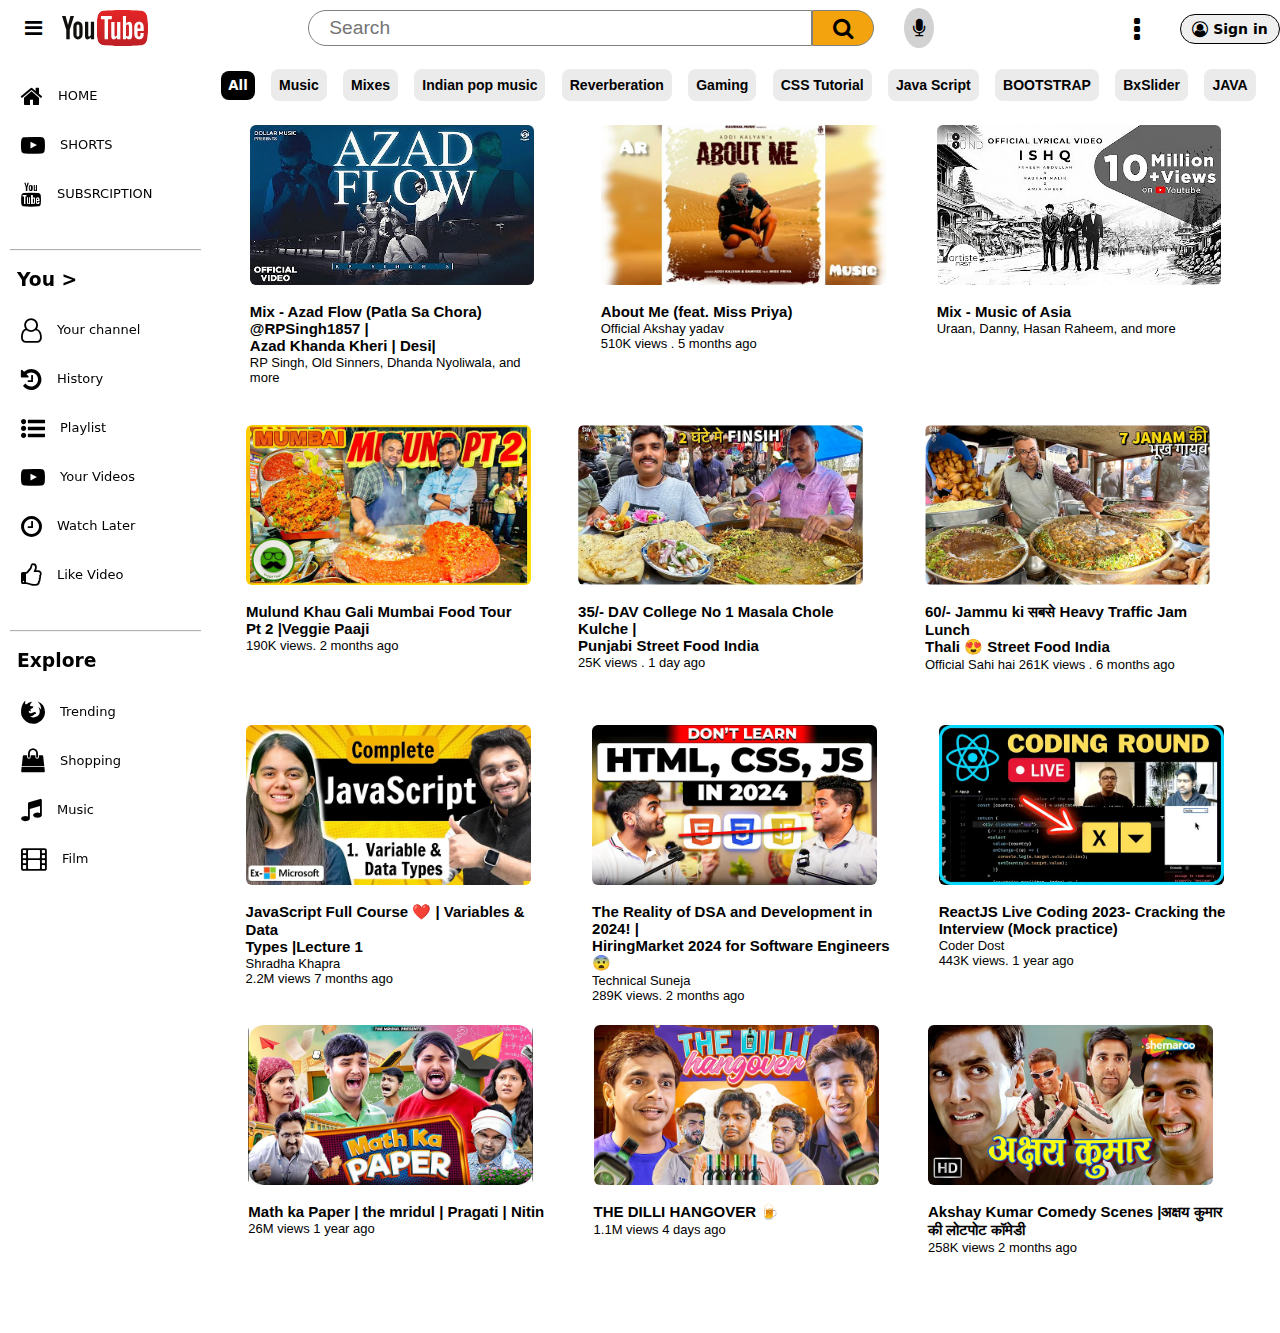
<file: index.html>
<!DOCTYPE html>
<html lang="en">

<head>
    <meta charset="UTF-8">
    <meta name="viewport" content="width=device-width, initial-scale=1.0">
    <title>Youtube</title>
    <link rel="stylesheet" href="youtsty.css">
    <link rel="icon" href="icons8-youtube-24.png" />
<link rel="stylesheet" href="font-awesome-4.7.0 (1)/font-awesome-4.7.0/css/font-awesome.min.css"/>
</head>

<body>
    <div>
        <div class="head">

            <div class="yt">
                <i class="fa fa-bars" aria-hidden="true"></i><img src="ytb.svg" />
            </div>
            <div class="navsearch">
                <div>
                    <input type="text" placeholder="Search" class="input" required />
                </div>
                <div class="search"><i class="fa fa-search" aria-hidden="true"></i></div>
            </div>
            <div class="Mc"><i class="fa fa-microphone" aria-hidden="true"></i>
            </div>
            <div class="el"><i class="fa fa-ellipsis-v" aria-hidden="true"></i>
            </div>
            <pre><button class="SG" onclick="gotoLink(this)" value="sign.html"><i class="fa fa-user-circle-o" aria-hidden="true"></i> Sign in</button></pre>
        </div>
        <div>
            <div class="nav">
                <h5 class="span">All</h5>
                <h5 class="br">Music</h5>
                <h5 class="br">Mixes</h5>
                <h5 class="br">Indian pop music</h5>
                <h5 class="br">Reverberation</h5>
                <h5 class="br">Gaming</h5>
                <h5 class="br">CSS Tutorial</h5>
                <h5 class="br">Java Script</h5>
                <h5 class="br">BOOTSTRAP</h5>
                <h5 class="br">BxSlider</h5>
                <h5 class="br">JAVA</h5>
            </div>
        </div>
        <div>
            <div class="slide">

                <div class="ho1">
                    <i class="fa fa-home " aria-hidden="true"></i>
                    <p>HOME</p>
                </div>
                <div class="ho1">
                    <i class="fa fa-youtube-play" aria-hidden="true"></i>
                    <p> SHORTS</p>
                </div>

                <div class="ho1">
                    <i class="fa fa-youtube" aria-hidden="true"></i>
                    <p>SUBSRCIPTION</p>
                </div>

                <p style="color: rgb(177, 175, 175); margin-left: 8px;">________________________</p>
                <div>
                    <h3 style="margin-left:15px">You ></h3>
                </div>
                <div class="ho1">
                    <i class="fa fa-user-o" aria-hidden="true"></i>
                    <p>Your channel</p>
                </div>
                <div class="ho1">
                    <i class="fa fa-history" aria-hidden="true"></i>
                    <p>History</p>
                </div>
                <div class="ho1">
                    <i class="fa fa-list-ul" aria-hidden="true"></i>
                    <p>Playlist</p>
                </div>

                <div class="ho1">
                    <i class="fa fa-youtube-play" aria-hidden="true"></i>
                    <p>Your Videos</p>
                </div>
                <div class="ho1">
                    <i class="fa fa-clock-o" aria-hidden="true"></i>
                    <p>Watch Later</p>
                </div>
                <div class="ho1">
                    <i class="fa fa-thumbs-o-up" aria-hidden="true"></i>
                    <p>Like Video</p>
                </div>
                <p style="color: rgb(177, 175, 175); margin-left: 8px;">________________________</p>
                <h3 style="margin-left:15px">Explore</h3>

                <div class="ho1">
                    <i class="fa fa-firefox" aria-hidden="true"></i>
                    <p>Trending</p>
                </div>
                <div class="ho1">
                    <i class="fa fa-shopping-bag" aria-hidden="true"></i>
                    <p>Shopping</p>
                </div>
                <div class="ho1">
                    <i class="fa fa-music" aria-hidden="true"></i>
                    <p>Music</p>
                </div>
                <div class="ho1">
                    <i class="fa fa-film" aria-hidden="true"></i>
                    <p>Film</p>
                </div>
                <div class="ho1">
                    <i class="fa fa-gamepad" aria-hidden="true"></i>
                    <p>Gaming</p>
                </div>
                <div class="ho1">
                    <i class="fa fa-trophy" aria-hidden="true"></i>
                    <p>Sports</p>
                </div>
                <div class="ho1">
                    <i class="fa fa-podcast" aria-hidden="true"></i>
                    <p>Podcast</p>
                </div>
                <div class="ho1">
                    <i class="fa fa-lightbulb-o" aria-hidden="true"></i>
                    <p>Courses </p>
                </div>

                <p style="color: rgb(177, 175, 175); margin-left: 8px;">________________________</p>

                <div class="ho1">
                    <i class="fa fa-cog" aria-hidden="true"></i>
                    <p>Setting</p>
                </div>
                <div class="ho1">
                    <i class="fa fa-flag" aria-hidden="true"></i>
                    <p>Report History</p>
                </div>
                <div class="ho1">
                    <i class="fa fa-question-circle-o" aria-hidden="true"></i>
                    <p>Help</p>
                </div>
                <div class="ho1">
                    <i class="fa fa-exclamation-circle" aria-hidden="true"></i>
                    <p>Send Feedback</p>
                </div>
                <p style="color: rgb(177, 175, 175); margin-left: 8px;">________________________</p>
                <div class="ha">
                    <p>About Press Copyright Contactus Creators Advertise </br>Developers</p>
                    <p> Terms Privacy Policy & Safety How YouTube worksTest new features</p>
                    <h5>© 2024 Google LLC</h5>
                </div>

            </div>

        </div>
    </div>
    <div class="main">
        <div class="content">
            <img src="hqdefault.jpg" height="200px" />
            <h3> Mix - Azad Flow (Patla Sa Chora) @RPSingh1857 |</br> Azad Khanda Kheri | Desi|</h3>
            <h5>RP Singh, Old Sinners, Dhanda Nyoliwala, and more
            </h5>
        </div>
        <div  class="content">
            <img src="hq720.webp" height="200px" />
            <h3>
                About Me (feat. Miss Priya)</h3>
            <h5>
                Official Akshay yadav </br>
                510K views .
                5 months ago</h5>
        </div>
        <div  class="content">
            <img src="hqdefault (1).jpg" height="200px" />
            <h3>Mix - Music of Asia</h3>
            <h5>Uraan, Danny, Hasan Raheem, and more</h5>
        </div>
        <div  class="content">
            <img src="hq720 (2).webp" height="200px" />
            <h3>
                Mulund Khau Gali Mumbai Food Tour 
                <br/>Pt 2 |Veggie Paaji
            </h3>
            <h5>190K views.
                2 months ago</h5>
        </div>
        <div  class="content">
            <img src="hq720 (1).webp" height=200px; />
            <h3>35/- DAV College No 1 Masala Chole Kulche |</br> Punjabi Street Food India</h3>
            <h5>25K views .
                1 day ago</h5>
        </div>
        <div  class="content">
            <img src="hq720 (4).webp" height="200px" />
            <h3>60/- Jammu ki सबसे Heavy Traffic Jam Lunch </br>Thali 😍 Street Food India</h3>
            <h5> Official Sahi hai
                261K views .
                6 months ago</h5>
        </div>
        <div  class="content">
            <img src="hq720 (3).webp" height="200px" />
            <h3>JavaScript Full Course ❤️ | Variables & Data </br> Types |Lecture 1</h3>
            <h5>Shradha Khapra</br>
                2.2M views
                7 months ago</h5>
        </div>
        <div  class="content">
            <img src="hq720 (5).webp" />
            <h3>
                The Reality of DSA and Development in 2024! |</br> HiringMarket 2024 for Software Engineers
                😨
            </h3>
            <h5>Technical Suneja</br>
                289K views.
                2 months ago</h5>
        </div>
        <div  class="content">
            <img src="hq720 (6).webp" />
            <h3>ReactJS Live Coding 2023- Cracking the </br>Interview (Mock practice)
            </h3>
            <h5>Coder Dost</br>
                443K views.
                1 year ago</h5>
        </div>
        <div  class="content">
            <img src="hq720 (7).webp" />
            <h3>Math ka Paper | the mridul | Pragati | Nitin</h3>
            <h5>26M views
                1 year ago</h5>
        </div>
        <div  class="content">
            <img src="hq720 (8).webp" />
            <h3>THE DILLI HANGOVER 🍺</h3>

            <h5> 1.1M views
                4 days ago</h5>
        </div>
        <div  class="content">
            <img src="hq720 (9).webp" />
            <h3>Akshay Kumar Comedy Scenes |अक्षय कुमार </br>की लोटपोट कॉमेडी</h3>
            <h5>258K views
                2 months ago</h5>
        </div>
    </div>







    <script>
        function gotoLink(link) {
            location.href = link.value;
        }

    </script>


</body>

</html>
</file>
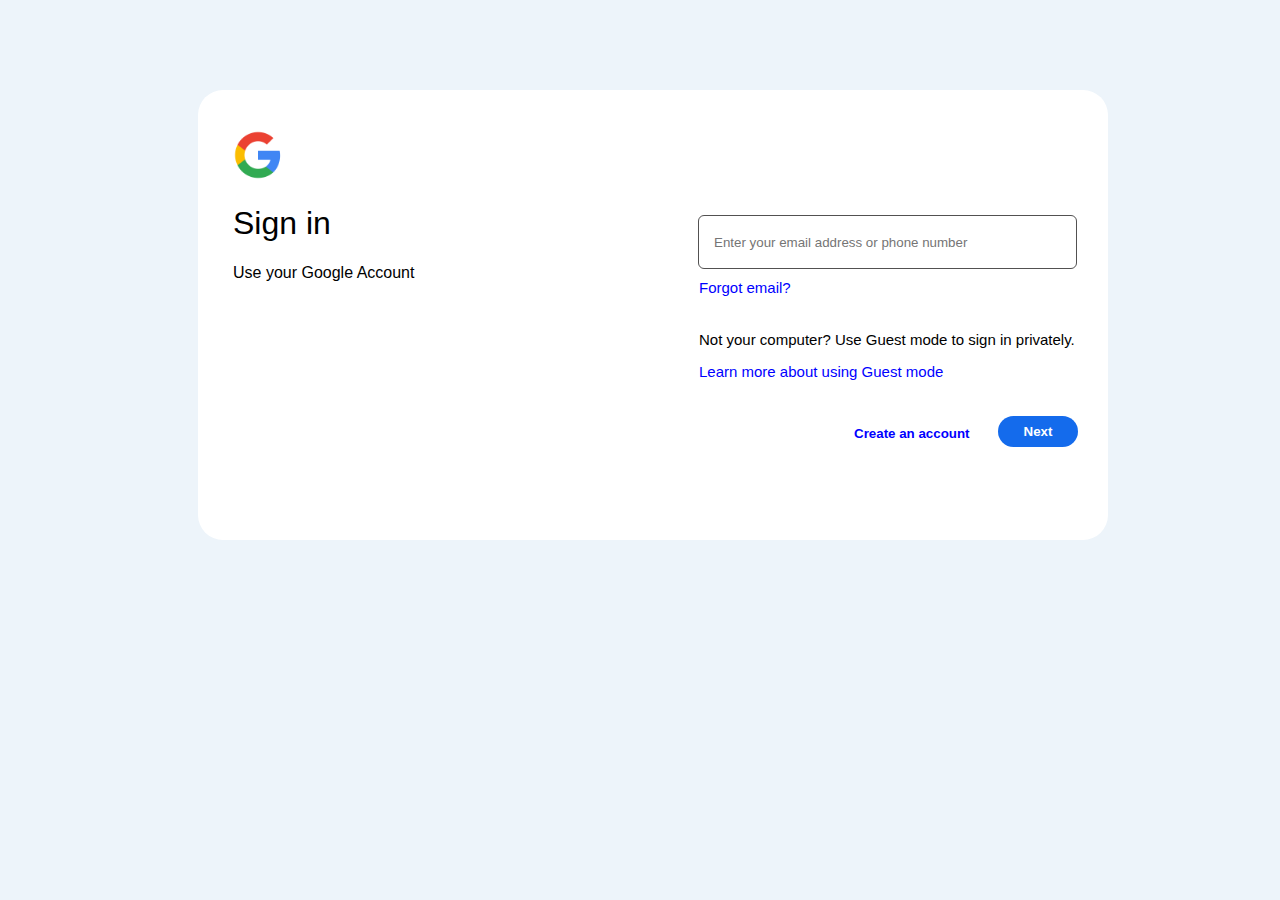
<file: sign.html>
<!DOCTYPE html>
<html lang="en">

<head>
    <meta charset="UTF-8">
    <meta name="viewport" content="width=device-width, initial-scale=1.0">
    <link rel="icon" href="Go.png" />
    <title>Sign in</title>
</head>
<style>
    .te {
        background-color: white;
        height: 450px;
        width: 72%;
        border-radius: 25px;
        margin-left: 190px;
        margin-top: 90px;

    }

    .underline-hover {
        text-decoration: none;
        position: relative;
        color: #000;
    }

    .underline-hover:hover {
        text-decoration: none;
    }

    .underline-hover::after {
        content: '';
        position: absolute;
        left: 0;
        bottom: -2px;
        width: 100%;
        height: 2px;
        background-color: #000;
        visibility: hidden;
        transform: scaleX(0);
        transition: all 0.3s ease-in-out;
    }

    .underline-hover:hover::after {
        visibility: visible;
        transform: scaleX(1);
    }
    .im {
        margin-left: 225px;
        margin-top: -410px;
    }

    .si {
        font-family: Arial, Helvetica, sans-serif;
        font-weight: 500;
        margin-left: 225px;

    }

    .us {
        margin-left: 225px;
        font-family: Arial, Helvetica, sans-serif;
    }

    .tx {
        height: 50px;
        width: 360px;
        border-radius: 6px;
        border: 1px solid rgb(82, 81, 81);
        padding-left: 15px;
        margin-top: 125px;
        margin-left: 500px;
        background-color: white;
    }

    .fe {
        color: blue;
        margin-left: 501px;
        margin-top: 10px;
        font-family: Arial, Helvetica, sans-serif;
        font-size: 15px;
        font-weight: 500;

    }

    .nt {
        font-family: Arial, Helvetica, sans-serif;
        font-size: 15px;
        margin-left: 501px;
        margin-top: 35px;
    }

    .tn {
        font-family: Arial, Helvetica, sans-serif;
        font-size: 15px;
        margin-left: 501px;
        color: blue;
        font-weight: 500;
    }

    .gape {
        font-weight: 650;
        margin-top: 30px;
        margin-left: 650px;
        color: blue;
        background-color: white;
        border: 0px solid transparent;
        font-family: Arial, Helvetica, sans-serif;
        cursor: pointer;
    }


    .gap-1 {
        font-family: Arial, Helvetica, sans-serif;
        font-weight: 650;
        width: 80px;
        color: white;
        border: 1px solid transparent;
        background-color: rgb(20, 107, 236);
        padding-top: 7px;
        padding-bottom: 7px;
        margin-top: -40px;
        margin-left: 800px;
        border-radius: 20px;
        cursor: pointer;
    }


    .gpt {
        margin-top: -20px;
    }
</style>

<body style="background-color:  #edf4fa;">

    <div class="te">

        <input class="tx" type="text" placeholder="Enter your email address or phone number" id="email" />
        <p class="fe ">Forgot email?</p>
        <p class="nt">Not your computer? Use Guest mode to sign in privately.</p>
        <p class="tn">Learn more about using Guest mode</p>
        <button class="gape underline-hover">Create an account</button>
        <div class="gpt">
            <button class="gap-1" onclick="next()">Next</button>
        </div>
    </div>
    <div class="im">
        <img src="Go.png" height="50px" margin-top="30px" />
    </div>
    <div>
        <h1 class="si">Sign in</h1>
        <p class="us">Use your Google Account</p>
    </div>
    <script>
        function next() {
            let email = document.getElementById('email').value;
            if (email == '') {
                alert('please enter your email address');
                return;
            }
            if (email == 'utkarshbhardwaj31@gmail.com') {
                window.location.href = 'sign2.html';
            }
            else {
                alert('invalid email address');
            }
        }

    </script>
</body>

</html>
</file>
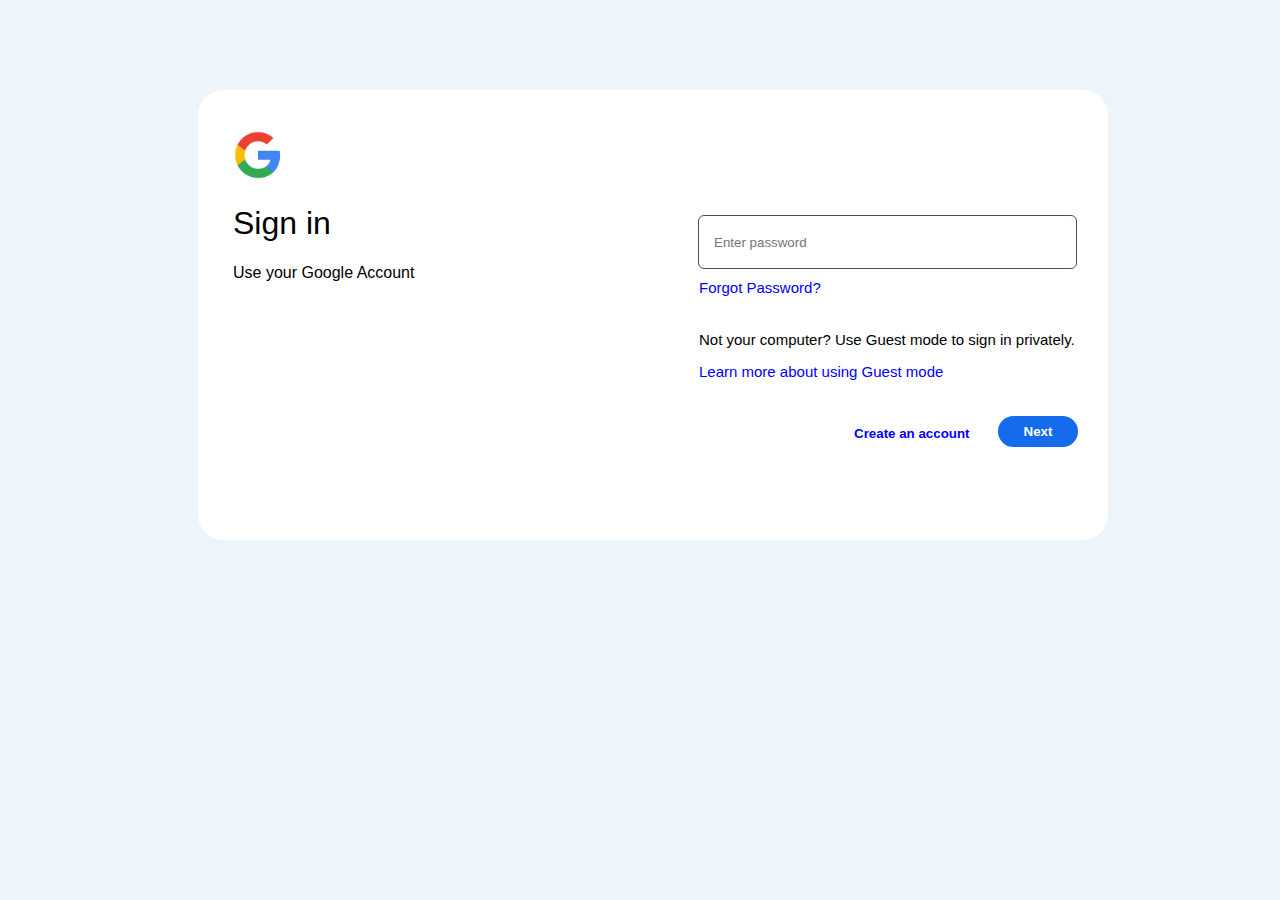
<file: sign2.html>
<!DOCTYPE html>
<html lang="en">

<head>
    <meta charset="UTF-8">
    <meta name="viewport" content="width=device-width, initial-scale=1.0">
    <link rel="icon" href="Go.png" />
    <title>Sign in</title>
</head>
<style>
    .te {
        background-color: white;
        height: 450px;
        width: 72%;
        border-radius: 25px;
        margin-left: 190px;
        margin-top: 90px;

    }

    .gap {
        margin-top: 30px;
    }

    .im {
        margin-left: 225px;
        margin-top: -410px;
    }

    .si {
        font-family: Arial, Helvetica, sans-serif;
        font-weight: 500;
        margin-left: 225px;

    }

    .us {
        margin-left: 225px;
        font-family: Arial, Helvetica, sans-serif;
    }

    .tx {
        height: 50px;
        width: 360px;
        border-radius: 6px;
        border: 1px solid rgb(82, 81, 81);
        padding-left: 15px;
        margin-top: 125px;
        margin-left: 500px;
        background-color: white;
    }

    .fe {
        color: blue;
        margin-left: 501px;
        margin-top: 10px;
        font-family: Arial, Helvetica, sans-serif;
        font-size: 15px;
        font-weight: 500;

    }

    .nt {
        font-family: Arial, Helvetica, sans-serif;
        font-size: 15px;
        margin-left: 501px;
        margin-top: 35px;
    }

    .tn {
        font-family: Arial, Helvetica, sans-serif;
        font-size: 15px;
        margin-left: 501px;
        color: blue;
        font-weight: 500;
    }

    .gap {
        font-weight:650;
        margin-top: 30px;
        margin-left: 650px;
        color: blue;
        background-color: white;
        border: 0px solid transparent;
    }

    .gap-1 {
        font-family: Arial, Helvetica, sans-serif;
        font-weight: 650;
        width: 80px;
        color: white;
        border: 1px solid transparent;
        background-color: rgb(20, 107, 236);
        padding-top: 7px;
        padding-bottom: 7px;
        margin-top: -40px;
        margin-left: 800px;
        border-radius: 20px;
    }

    .gpt {
        margin-top: -20px;
    }
</style>

<body style="background-color:  #edf4fa;">

    <div class="te">

        <input class="tx" type="password" placeholder="Enter password" id="pass" />
        <p class="fe">Forgot Password?</p>
        <p class="nt">Not your computer? Use Guest mode to sign in privately.</p>
        <p class="tn">Learn more about using Guest mode</p>
        <button class="gap">Create an account</button>
        <div class="gpt">
            <button class="gap-1" onclick="next()">Next</button>
        </div>
    </div>
    <div class="im">
        <img src="Go.png" height="50px" margin-top="30px" />
    </div>
    <div>
        <h1 class="si">Sign in</h1>
        <p class="us">Use your Google Account</p>
    </div>
    <script>
        function next() {
            let password = document.getElementById('pass').value;
            if (password == '') {
                alert('please enter Password');
                return;
            }
            if (password == 'Utkarsh') {
                window.location.href = 'Youtube2.html';
            }
            else {
                alert('invalid password');
            }
        }

    </script>
</body>

</html>
</file>
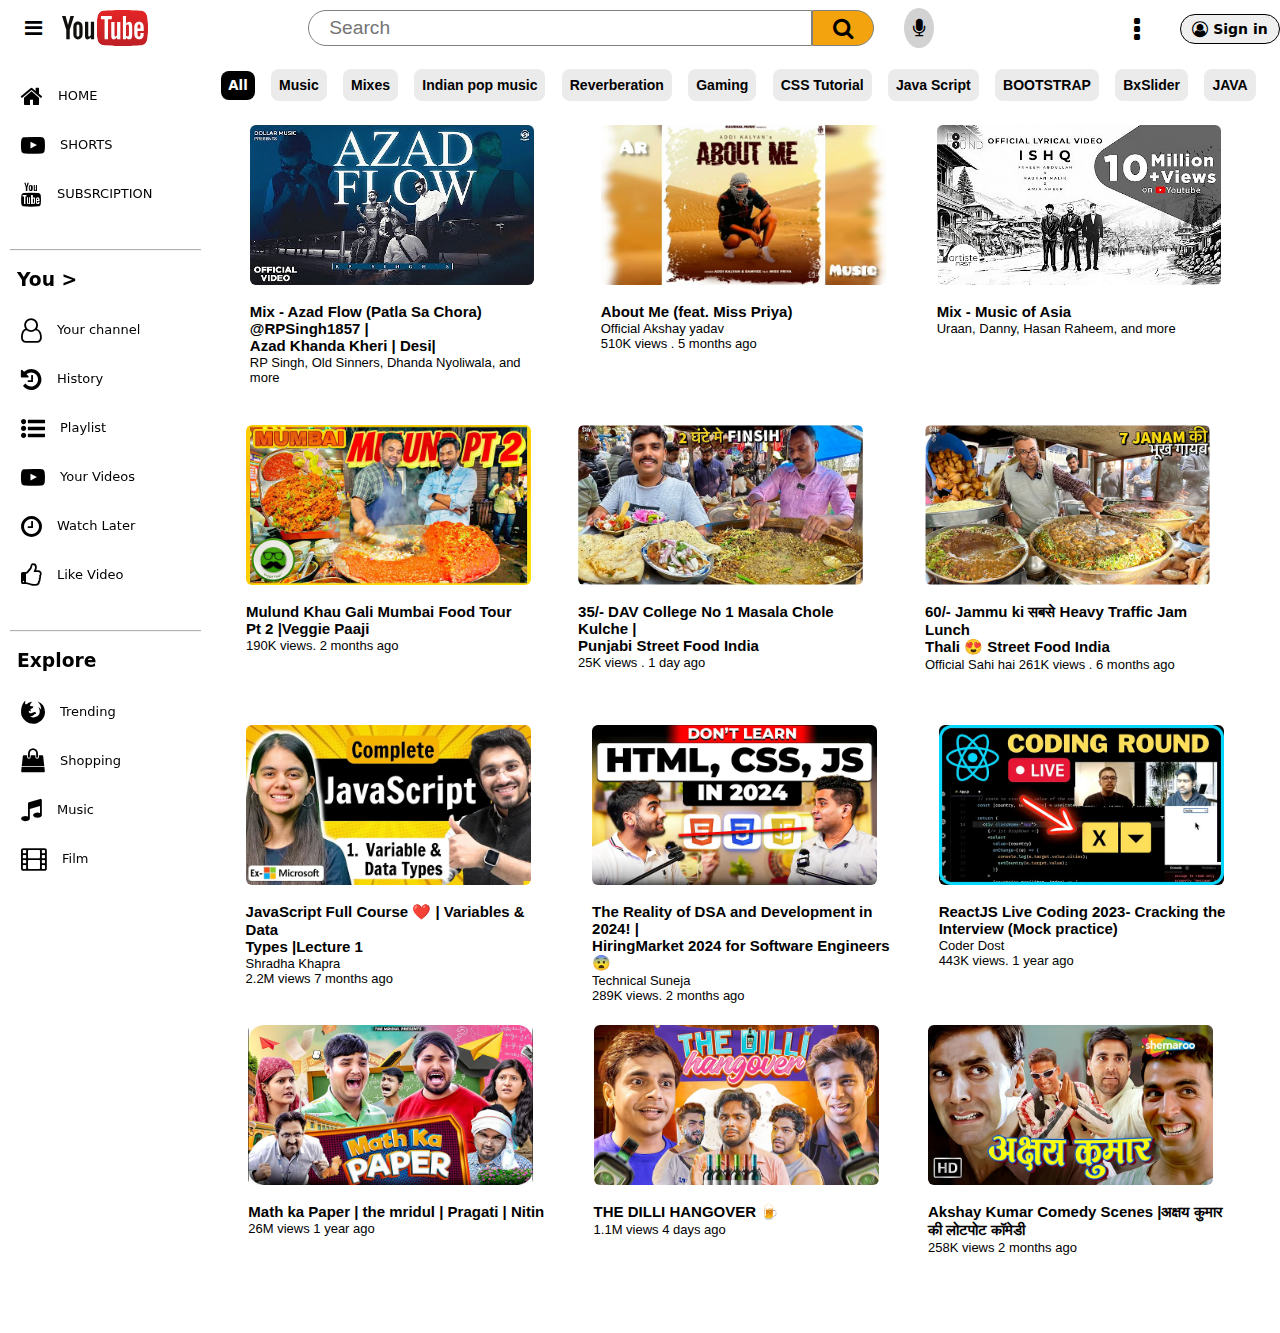
<file: Youtube.html>
<!DOCTYPE html>
<html lang="en">

<head>
    <meta charset="UTF-8">
    <meta name="viewport" content="width=device-width, initial-scale=1.0">
    <title>Youtube</title>
    <link rel="stylesheet" href="youtsty.css">
    <link rel="icon" href="icons8-youtube-24.png" />
<link rel="stylesheet" href="font-awesome-4.7.0 (1)/font-awesome-4.7.0/css/font-awesome.min.css"/>
</head>

<body>
    <div>
        <div class="head">

            <div class="yt">
                <i class="fa fa-bars" aria-hidden="true"></i><img src="ytb.svg" />
            </div>
            <div class="navsearch">
                <div>
                    <input type="text" placeholder="Search" class="input" required />
                </div>
                <div class="search"><i class="fa fa-search" aria-hidden="true"></i></div>
            </div>
            <div class="Mc"><i class="fa fa-microphone" aria-hidden="true"></i>
            </div>
            <div class="el"><i class="fa fa-ellipsis-v" aria-hidden="true"></i>
            </div>
            <pre><button class="SG" onclick="gotoLink(this)" value="sign.html"><i class="fa fa-user-circle-o" aria-hidden="true"></i> Sign in</button></pre>
        </div>
        <div>
            <div class="nav">
                <h5 class="span">All</h5>
                <h5 class="br">Music</h5>
                <h5 class="br">Mixes</h5>
                <h5 class="br">Indian pop music</h5>
                <h5 class="br">Reverberation</h5>
                <h5 class="br">Gaming</h5>
                <h5 class="br">CSS Tutorial</h5>
                <h5 class="br">Java Script</h5>
                <h5 class="br">BOOTSTRAP</h5>
                <h5 class="br">BxSlider</h5>
                <h5 class="br">JAVA</h5>
            </div>
        </div>
        <div>
            <div class="slide">

                <div class="ho1">
                    <i class="fa fa-home " aria-hidden="true"></i>
                    <p>HOME</p>
                </div>
                <div class="ho1">
                    <i class="fa fa-youtube-play" aria-hidden="true"></i>
                    <p> SHORTS</p>
                </div>

                <div class="ho1">
                    <i class="fa fa-youtube" aria-hidden="true"></i>
                    <p>SUBSRCIPTION</p>
                </div>

                <p style="color: rgb(177, 175, 175); margin-left: 8px;">________________________</p>
                <div>
                    <h3 style="margin-left:15px">You ></h3>
                </div>
                <div class="ho1">
                    <i class="fa fa-user-o" aria-hidden="true"></i>
                    <p>Your channel</p>
                </div>
                <div class="ho1">
                    <i class="fa fa-history" aria-hidden="true"></i>
                    <p>History</p>
                </div>
                <div class="ho1">
                    <i class="fa fa-list-ul" aria-hidden="true"></i>
                    <p>Playlist</p>
                </div>

                <div class="ho1">
                    <i class="fa fa-youtube-play" aria-hidden="true"></i>
                    <p>Your Videos</p>
                </div>
                <div class="ho1">
                    <i class="fa fa-clock-o" aria-hidden="true"></i>
                    <p>Watch Later</p>
                </div>
                <div class="ho1">
                    <i class="fa fa-thumbs-o-up" aria-hidden="true"></i>
                    <p>Like Video</p>
                </div>
                <p style="color: rgb(177, 175, 175); margin-left: 8px;">________________________</p>
                <h3 style="margin-left:15px">Explore</h3>

                <div class="ho1">
                    <i class="fa fa-firefox" aria-hidden="true"></i>
                    <p>Trending</p>
                </div>
                <div class="ho1">
                    <i class="fa fa-shopping-bag" aria-hidden="true"></i>
                    <p>Shopping</p>
                </div>
                <div class="ho1">
                    <i class="fa fa-music" aria-hidden="true"></i>
                    <p>Music</p>
                </div>
                <div class="ho1">
                    <i class="fa fa-film" aria-hidden="true"></i>
                    <p>Film</p>
                </div>
                <div class="ho1">
                    <i class="fa fa-gamepad" aria-hidden="true"></i>
                    <p>Gaming</p>
                </div>
                <div class="ho1">
                    <i class="fa fa-trophy" aria-hidden="true"></i>
                    <p>Sports</p>
                </div>
                <div class="ho1">
                    <i class="fa fa-podcast" aria-hidden="true"></i>
                    <p>Podcast</p>
                </div>
                <div class="ho1">
                    <i class="fa fa-lightbulb-o" aria-hidden="true"></i>
                    <p>Courses </p>
                </div>

                <p style="color: rgb(177, 175, 175); margin-left: 8px;">________________________</p>

                <div class="ho1">
                    <i class="fa fa-cog" aria-hidden="true"></i>
                    <p>Setting</p>
                </div>
                <div class="ho1">
                    <i class="fa fa-flag" aria-hidden="true"></i>
                    <p>Report History</p>
                </div>
                <div class="ho1">
                    <i class="fa fa-question-circle-o" aria-hidden="true"></i>
                    <p>Help</p>
                </div>
                <div class="ho1">
                    <i class="fa fa-exclamation-circle" aria-hidden="true"></i>
                    <p>Send Feedback</p>
                </div>
                <p style="color: rgb(177, 175, 175); margin-left: 8px;">________________________</p>
                <div class="ha">
                    <p>About Press Copyright Contactus Creators Advertise </br>Developers</p>
                    <p> Terms Privacy Policy & Safety How YouTube worksTest new features</p>
                    <h5>© 2024 Google LLC</h5>
                </div>

            </div>

        </div>
    </div>
    <div class="main">
        <div class="content">
            <img src="hqdefault.jpg" height="200px" />
            <h3> Mix - Azad Flow (Patla Sa Chora) @RPSingh1857 |</br> Azad Khanda Kheri | Desi|</h3>
            <h5>RP Singh, Old Sinners, Dhanda Nyoliwala, and more
            </h5>
        </div>
        <div  class="content">
            <img src="hq720.webp" height="200px" />
            <h3>
                About Me (feat. Miss Priya)</h3>
            <h5>
                Official Akshay yadav </br>
                510K views .
                5 months ago</h5>
        </div>
        <div  class="content">
            <img src="hqdefault (1).jpg" height="200px" />
            <h3>Mix - Music of Asia</h3>
            <h5>Uraan, Danny, Hasan Raheem, and more</h5>
        </div>
        <div  class="content">
            <img src="hq720 (2).webp" height="200px" />
            <h3>
                Mulund Khau Gali Mumbai Food Tour 
                <br/>Pt 2 |Veggie Paaji
            </h3>
            <h5>190K views.
                2 months ago</h5>
        </div>
        <div  class="content">
            <img src="hq720 (1).webp" height=200px; />
            <h3>35/- DAV College No 1 Masala Chole Kulche |</br> Punjabi Street Food India</h3>
            <h5>25K views .
                1 day ago</h5>
        </div>
        <div  class="content">
            <img src="hq720 (4).webp" height="200px" />
            <h3>60/- Jammu ki सबसे Heavy Traffic Jam Lunch </br>Thali 😍 Street Food India</h3>
            <h5> Official Sahi hai
                261K views .
                6 months ago</h5>
        </div>
        <div  class="content">
            <img src="hq720 (3).webp" height="200px" />
            <h3>JavaScript Full Course ❤️ | Variables & Data </br> Types |Lecture 1</h3>
            <h5>Shradha Khapra</br>
                2.2M views
                7 months ago</h5>
        </div>
        <div  class="content">
            <img src="hq720 (5).webp" />
            <h3>
                The Reality of DSA and Development in 2024! |</br> HiringMarket 2024 for Software Engineers
                😨
            </h3>
            <h5>Technical Suneja</br>
                289K views.
                2 months ago</h5>
        </div>
        <div  class="content">
            <img src="hq720 (6).webp" />
            <h3>ReactJS Live Coding 2023- Cracking the </br>Interview (Mock practice)
            </h3>
            <h5>Coder Dost</br>
                443K views.
                1 year ago</h5>
        </div>
        <div  class="content">
            <img src="hq720 (7).webp" />
            <h3>Math ka Paper | the mridul | Pragati | Nitin</h3>
            <h5>26M views
                1 year ago</h5>
        </div>
        <div  class="content">
            <img src="hq720 (8).webp" />
            <h3>THE DILLI HANGOVER 🍺</h3>

            <h5> 1.1M views
                4 days ago</h5>
        </div>
        <div  class="content">
            <img src="hq720 (9).webp" />
            <h3>Akshay Kumar Comedy Scenes |अक्षय कुमार </br>की लोटपोट कॉमेडी</h3>
            <h5>258K views
                2 months ago</h5>
        </div>
    </div>







    <script>
        function gotoLink(link) {
            location.href = link.value;
        }

    </script>


</body>

</html>
</file>
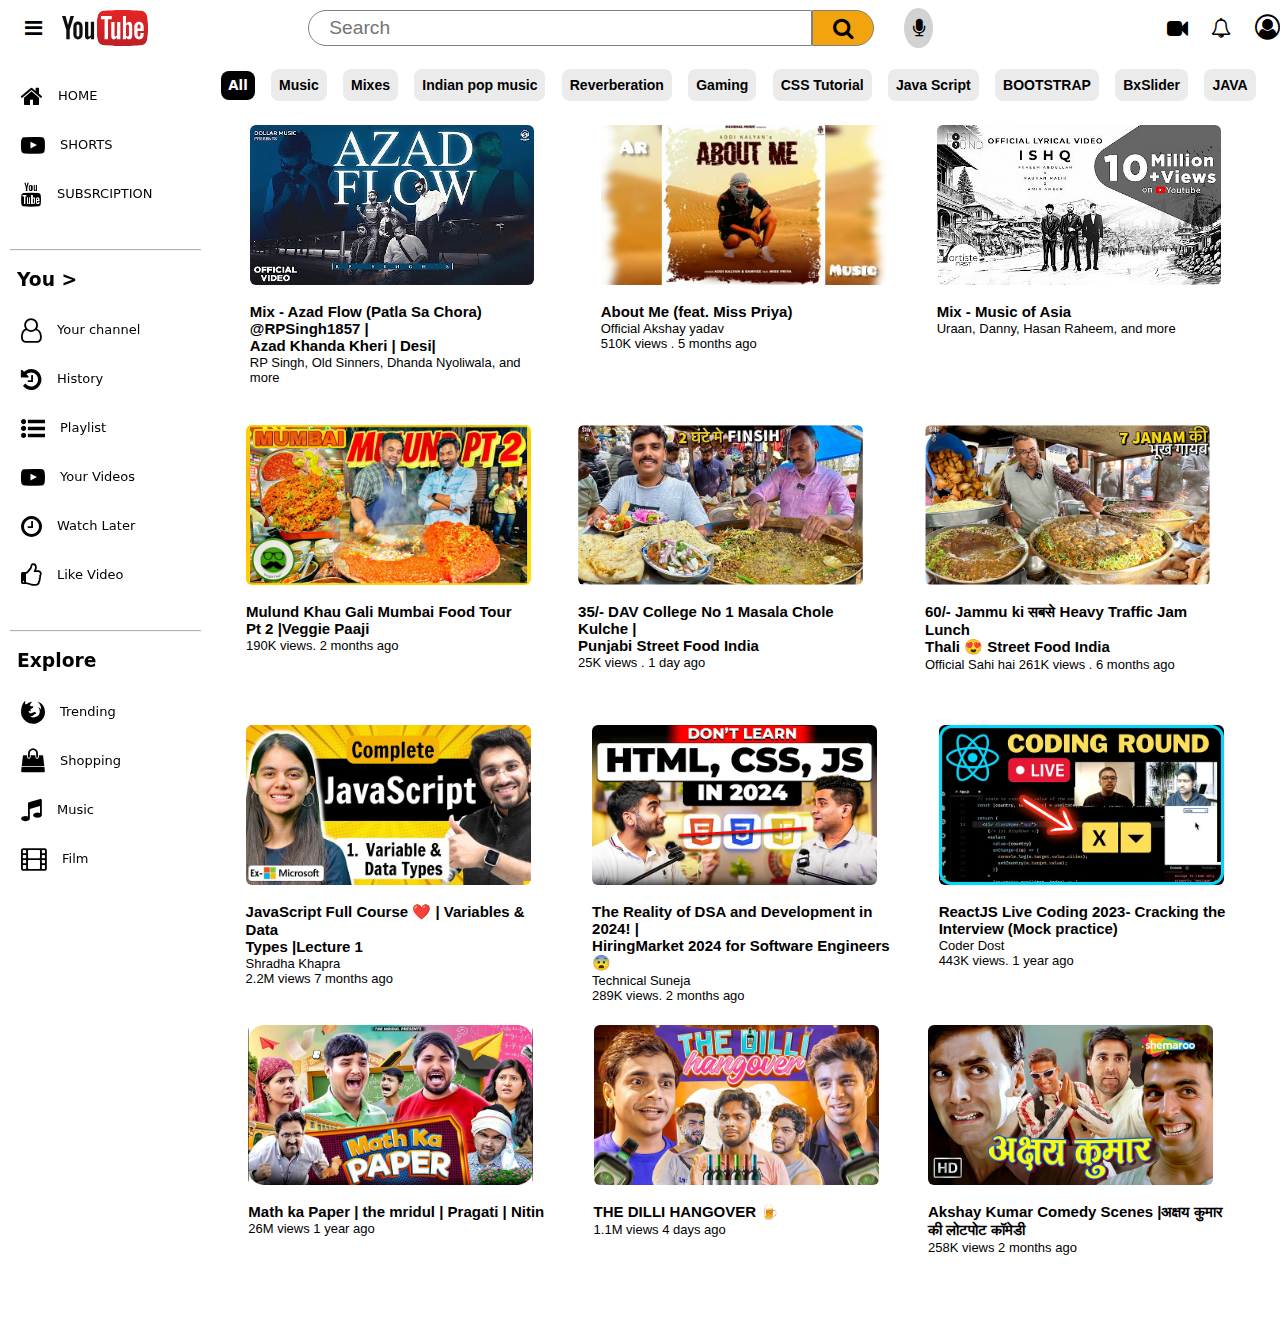
<file: Youtube2.html>
<!DOCTYPE html>
<html lang="en">

<head>
    <meta charset="UTF-8">
    <meta name="viewport" content="width=device-width, initial-scale=1.0">
    <title>Youtube</title>
    <link rel="icon" href="icons8-youtube-24.png" />
    <link rel="stylesheet" href="font-awesome-4.7.0 (1)/font-awesome-4.7.0/css/font-awesome.min.css">
</head>
<style>
    
.head {
    display: flex;
    align-items: center;
    position: fixed;
    top: 0;
    right: 0;
    left: 0;
    background-color: white;
    height: 56px;

}

.navsearch {
    display: flex;
    margin-left: 160px;
    justify-content: space-evenly;
    height: 36px;

}

.input {
    border-radius: 20;
    padding-left: 20px;
    border: 1px solid grey;
    border-top-left-radius: 20px;
    border-bottom-left-radius: 20px;
    font-size: 1.2rem;
    height: 32px;
    width: 480px;
}

.search {

    color: black;
    font-size: 22px;
    display: flex;
    justify-content: center;
    align-items: center;
    border-top-right-radius: 20px;
    border-bottom-right-radius: 20px;
    border: 1px solid grey;
    background-color: rgb(243, 163, 14);
    width: 60px;
}


.sr {
    margin-left: 200px;
    margin-top: 10px;
    padding: 10px;
    width: 450px;
    background-color: white;
    border-radius: 100px;
    font-size: 17px;
    box-shadow: 0px 0px 10px 0px rgba(0, 0, 0, 0.2);

}

.sr-1 {

    border: 1px 1px grey solid;
    height: 200px;
    width: 23px;
    font-size: 20px;
    margin-top: 18px;
    margin-left: -42px;

}

.Mc {
    display: flex;
    align-items: center;
    justify-content: center;
    font-size: 19px;
    transition: 0.45s;
    border-radius: 50%;
    height: 40px;
    width: 40px;
    cursor: pointer;
    margin-left: 30px;
    background-color: rgb(211, 210, 210);
}

.Mc:hover {
    transition: 0.45s;
    background-color: red;
    height: 40px;
    width: 40px;
    border-radius: 80%;
}

.yt {
    display: flex;
    align-items: center;
    justify-content: center;
    margin-left: 25px;
}

.yt img {
    height: 36px;
    margin-left: 20px;
}

.yt i {
    font-weight: 300;
    font-size: 20px;
}

.sl {
    margin-top: 16px;
    margin-left: 25px;
    font-size: 20px;
    font-weight: 100;
    transition: 0.65s;
}

.sl:hover {
    border-radius: 100%;
    height: 20px;

    background-color: rgb(153, 152, 152);
    transition: 0.85s;
    color: blue;
}

.nav {
    display: flex;
    align-items: center;
    justify-content: space-evenly;
    margin-top: 36px;
    margin-left: 197px;
    padding-top: 10px;

}


.br {
    font-family: "Roboto", "Arial", sans-serif;
    border: 1px solid transparent;
    padding: 7px 7px 7px 7px;
    background-color: rgb(235, 235, 235);
    border-radius: 8px;
    transition: 0.15s;
    cursor: pointer;
    font-weight: 550;
    font-size: 14px;
}

.br:hover {
    transition: 0.15s;
    background-color: rgb(206, 203, 203);
}

.span {
    background-color: black;
    color: white;
    font-family: system-ui, -apple-system, BlinkMacSystemFont, 'Segoe UI', Roboto, Oxygen, Ubuntu, Cantarell, 'Open Sans', 'Helvetica Neue', sans-serif;
    padding: 7px 7px 7px 7px;
    border-radius: 8px;
    transition: 0.15s;
}

.span:hover {
    transition: 0.15s;
    color: white;
    background-color: grey;
}


.bel {
    display: flex;
    align-items: center;
    justify-content: center;
    font-size: 20px;
    margin-left: 15px;
    transition: 0.15s;
    height: 40px;
    width: 40px;

}

.bel:hover {
    transition: 0.15s;
    background-color: rgb(202, 201, 201);
    height: 40px;
    width: 40px;
    border-radius: 80%;
}

.cam {
    height: 40px;
    width: 40px;
    display: flex;
    align-items: center;
    justify-content: center;
    font-size: 21px;
    margin-left: 230px;
    transition: 0.15s;
}

.cam:hover {
    transition: 0.15s;
    background-color: rgb(202, 201, 201);
    height: 40px;
    width: 40px;
    border-radius: 80%;
}
.user{
    font-size: 25px;
    margin-left: 20px;
}
.SG {
    display: flex;
    align-items: center;
    justify-content: center;
    border: 1px solid black;
    font-size: 14px;
    transition: 0.15s;
    height: 30px;
    width: 100px;
    border-radius: 20px;
    padding: 8px, 8px, 8px, 8px;
    font-weight: 550;
    margin-top: 2px;
    margin-left: 40px;
    font-family: system-ui, -apple-system, BlinkMacSystemFont, 'Segoe UI', Roboto, Oxygen, Ubuntu, Cantarell, 'Open Sans', 'Helvetica Neue', sans-serif;
}

.SG i {
    font-size: 16px;
}

.SG:hover {
    cursor: pointer;
    background-color: rgb(106, 202, 247);
    color: white;
    border: 1px solid rgb(206, 203, 203);
    transition: 0.15s;
    height: 30px;
    width: 100px;

}

.slide {
    margin-top: 68px;
    margin-left: 2px;
    position: fixed;
    top: 0;
    left: 0;
    bottom: 0;
    width: 199px;
    overflow: scroll;
    font-family: system-ui, -apple-system, BlinkMacSystemFont, 'Segoe UI', Roboto, Oxygen, Ubuntu, Cantarell, 'Open Sans', 'Helvetica Neue', sans-serif;
}


.ho1 {
    display: flex;
    align-items: center;
    width: 150px;
    border: 1px solid transparent;
    margin-top: 6px;
    margin-left: 6px;
    border-radius: 11px;
    transition: 0.2s;
}


.ha h5 {
    color: rgb(145, 145, 145);
    word-spacing: 2px;
}

.ho1 i {
    font-weight: 300;
    font-size: 24px;
    margin-left: 12px;

}

.ho1 p {
    font-size: 13px;
    margin-left: 15px;

}

.ha {
    color: rgb(65, 65, 65);
    margin-left: 20px;
    font-size: 12px;
    font-family: 'Times New Roman', Times, serif;
}

.ho1:hover {
    transition: 0.2s;
    background-color: rgb(200, 199, 199);
    cursor: pointer;
}

.main {
    font-size: 13px;
    font-family: Arial, Helvetica, sans-serif;
    margin-left: 191px;
    display: flex;
    flex-wrap: wrap;
    justify-content: space-evenly;
    align-items: center;
}

.main h5 {
    font-size: 13px;
    margin-top: -14px;
    font-weight: 500;
}

.main img {
    height: 160px;
    border-radius: 6px;
}
.main h3{
font-size: 15px;
}
.content{
    max-width: 300px;
    height: 300px;
}

</style>
<body>
    <div>
        <div class="head">

            <div class="yt">
                <i class="fa fa-bars" aria-hidden="true"></i><img src="ytb.svg" />
            </div>
            <div class="navsearch">
                <div>
                    <input type="text" placeholder="Search" class="input" required />
                </div>
                <div class="search"><i class="fa fa-search" aria-hidden="true"></i></div>
            </div>
            <div class="Mc"><i class="fa fa-microphone" aria-hidden="true"></i>
            </div>
            <div class="cam"><i class="fa fa-video-camera" aria-hidden="true"></i>
            </div>
            <div class="bel"><i class="fa fa-bell-o" aria-hidden="true"></i>

            </div>
            <div class="user">
                <i class="fa fa-user-circle-o" aria-hidden="true"></i>
            </div>
        </div>
        <div>
            <div class="nav">
                <h5 class="span">All</h5>
                <h5 class="br">Music</h5>
                <h5 class="br">Mixes</h5>
                <h5 class="br">Indian pop music</h5>
                <h5 class="br">Reverberation</h5>
                <h5 class="br">Gaming</h5>
                <h5 class="br">CSS Tutorial</h5>
                <h5 class="br">Java Script</h5>
                <h5 class="br">BOOTSTRAP</h5>
                <h5 class="br">BxSlider</h5>
                <h5 class="br">JAVA</h5>
            </div>
        </div>
        <div>
            <div class="slide">

                <div class="ho1">
                    <i class="fa fa-home " aria-hidden="true"></i>
                    <p>HOME</p>
                </div>
                <div class="ho1">
                    <i class="fa fa-youtube-play" aria-hidden="true"></i>
                    <p> SHORTS</p>
                </div>

                <div class="ho1">
                    <i class="fa fa-youtube" aria-hidden="true"></i>
                    <p>SUBSRCIPTION</p>
                </div>

                <p style="color: rgb(177, 175, 175); margin-left: 8px;">________________________</p>
                <div>
                    <h3 style="margin-left:15px">You ></h3>
                </div>
                <div class="ho1">
                    <i class="fa fa-user-o" aria-hidden="true"></i>
                    <p>Your channel</p>
                </div>
                <div class="ho1">
                    <i class="fa fa-history" aria-hidden="true"></i>
                    <p>History</p>
                </div>
                <div class="ho1">
                    <i class="fa fa-list-ul" aria-hidden="true"></i>
                    <p>Playlist</p>
                </div>

                <div class="ho1">
                    <i class="fa fa-youtube-play" aria-hidden="true"></i>
                    <p>Your Videos</p>
                </div>
                <div class="ho1">
                    <i class="fa fa-clock-o" aria-hidden="true"></i>
                    <p>Watch Later</p>
                </div>
                <div class="ho1">
                    <i class="fa fa-thumbs-o-up" aria-hidden="true"></i>
                    <p>Like Video</p>
                </div>
                <p style="color: rgb(177, 175, 175); margin-left: 8px;">________________________</p>
                <h3 style="margin-left:15px">Explore</h3>

                <div class="ho1">
                    <i class="fa fa-firefox" aria-hidden="true"></i>
                    <p>Trending</p>
                </div>
                <div class="ho1">
                    <i class="fa fa-shopping-bag" aria-hidden="true"></i>
                    <p>Shopping</p>
                </div>
                <div class="ho1">
                    <i class="fa fa-music" aria-hidden="true"></i>
                    <p>Music</p>
                </div>
                <div class="ho1">
                    <i class="fa fa-film" aria-hidden="true"></i>
                    <p>Film</p>
                </div>
                <div class="ho1">
                    <i class="fa fa-gamepad" aria-hidden="true"></i>
                    <p>Gaming</p>
                </div>
                <div class="ho1">
                    <i class="fa fa-trophy" aria-hidden="true"></i>
                    <p>Sports</p>
                </div>
                <div class="ho1">
                    <i class="fa fa-podcast" aria-hidden="true"></i>
                    <p>Podcast</p>
                </div>
                <div class="ho1">
                    <i class="fa fa-lightbulb-o" aria-hidden="true"></i>
                    <p>Courses </p>
                </div>

                <p style="color: rgb(177, 175, 175); margin-left: 8px;">________________________</p>

                <div class="ho1">
                    <i class="fa fa-cog" aria-hidden="true"></i>
                    <p>Setting</p>
                </div>
                <div class="ho1">
                    <i class="fa fa-flag" aria-hidden="true"></i>
                    <p>Report History</p>
                </div>
                <div class="ho1">
                    <i class="fa fa-question-circle-o" aria-hidden="true"></i>
                    <p>Help</p>
                </div>
                <div class="ho1">
                    <i class="fa fa-exclamation-circle" aria-hidden="true"></i>
                    <p>Send Feedback</p>
                </div>
                <p style="color: rgb(177, 175, 175); margin-left: 8px;">________________________</p>
                <div class="ha">
                    <p>About Press Copyright Contactus Creators Advertise </br>Developers</p>
                    <p> Terms Privacy Policy & Safety How YouTube worksTest new features</p>
                    <h5>© 2024 Google LLC</h5>
                </div>

            </div>

        </div>
    </div>
    <div class="main">
        <div class="content">
            <img src="hqdefault.jpg" height="200px" />
            <h3> Mix - Azad Flow (Patla Sa Chora) @RPSingh1857 |</br> Azad Khanda Kheri | Desi|</h3>
            <h5>RP Singh, Old Sinners, Dhanda Nyoliwala, and more
            </h5>
        </div>
        <div  class="content">
            <img src="hq720.webp" height="200px" />
            <h3>
                About Me (feat. Miss Priya)</h3>
            <h5>
                Official Akshay yadav </br>
                510K views .
                5 months ago</h5>
        </div>
        <div  class="content">
            <img src="hqdefault (1).jpg" height="200px" />
            <h3>Mix - Music of Asia</h3>
            <h5>Uraan, Danny, Hasan Raheem, and more</h5>
        </div>
        <div  class="content">
            <img src="hq720 (2).webp" height="200px" />
            <h3>
                Mulund Khau Gali Mumbai Food Tour 
                <br/>Pt 2 |Veggie Paaji
            </h3>
            <h5>190K views.
                2 months ago</h5>
        </div>
        <div  class="content">
            <img src="hq720 (1).webp" height=200px; />
            <h3>35/- DAV College No 1 Masala Chole Kulche |</br> Punjabi Street Food India</h3>
            <h5>25K views .
                1 day ago</h5>
        </div>
        <div  class="content">
            <img src="hq720 (4).webp" height="200px" />
            <h3>60/- Jammu ki सबसे Heavy Traffic Jam Lunch </br>Thali 😍 Street Food India</h3>
            <h5> Official Sahi hai
                261K views .
                6 months ago</h5>
        </div>
        <div  class="content">
            <img src="hq720 (3).webp" height="200px" />
            <h3>JavaScript Full Course ❤️ | Variables & Data </br> Types |Lecture 1</h3>
            <h5>Shradha Khapra</br>
                2.2M views
                7 months ago</h5>
        </div>
        <div  class="content">
            <img src="hq720 (5).webp" />
            <h3>
                The Reality of DSA and Development in 2024! |</br> HiringMarket 2024 for Software Engineers
                😨
            </h3>
            <h5>Technical Suneja</br>
                289K views.
                2 months ago</h5>
        </div>
        <div  class="content">
            <img src="hq720 (6).webp" />
            <h3>ReactJS Live Coding 2023- Cracking the </br>Interview (Mock practice)
            </h3>
            <h5>Coder Dost</br>
                443K views.
                1 year ago</h5>
        </div>
        <div  class="content">
            <img src="hq720 (7).webp" />
            <h3>Math ka Paper | the mridul | Pragati | Nitin</h3>
            <h5>26M views
                1 year ago</h5>
        </div>
        <div  class="content">
            <img src="hq720 (8).webp" />
            <h3>THE DILLI HANGOVER 🍺</h3>

            <h5> 1.1M views
                4 days ago</h5>
        </div>
        <div  class="content">
            <img src="hq720 (9).webp" />
            <h3>Akshay Kumar Comedy Scenes |अक्षय कुमार </br>की लोटपोट कॉमेडी</h3>
            <h5>258K views
                2 months ago</h5>
        </div>
    </div>


    <script>
        function gotoLink(link) {
            location.href = link.value;
        }

    </script>


</body>

</html>
</file>
<file: youtsty.css>
.head {
    display: flex;
    align-items: center;
    position: fixed;
    top: 0;
    right: 0;
    left: 0;
    background-color: white;
    height: 56px;

}

.navsearch {
    display: flex;
    margin-left: 160px;
    justify-content: space-evenly;
    height: 36px;

}

.input {
    border-radius: 20;
    padding-left: 20px;
    border: 1px solid grey;
    border-top-left-radius: 20px;
    border-bottom-left-radius: 20px;
    font-size: 1.2rem;
    height: 32px;
    width: 480px;
}

.search {

    color: black;
    font-size: 22px;
    display: flex;
    justify-content: center;
    align-items: center;
    border-top-right-radius: 20px;
    border-bottom-right-radius: 20px;
    border: 1px solid grey;
    background-color: rgb(243, 163, 14);
    width: 60px;
}


.sr {
    margin-left: 200px;
    margin-top: 10px;
    padding: 10px;
    width: 450px;
    background-color: white;
    border-radius: 100px;
    font-size: 17px;
    box-shadow: 0px 0px 10px 0px rgba(0, 0, 0, 0.2);

}

.sr-1 {

    border: 1px 1px grey solid;
    height: 200px;
    width: 23px;
    font-size: 20px;
    margin-top: 18px;
    margin-left: -42px;

}

.Mc {
    display: flex;
    align-items: center;
    justify-content: center;
    font-size: 19px;
    transition: 0.45s;
    border-radius: 50%;
    height: 40px;
    width: 40px;
    cursor: pointer;
    margin-left: 30px;
    background-color: rgb(211, 210, 210);
}

.Mc:hover {
    transition: 0.45s;
    background-color: red;
    height: 40px;
    width: 40px;
    border-radius: 80%;
}

.yt {
    display: flex;
    align-items: center;
    justify-content: center;
    margin-left: 25px;
}

.yt img {
    height: 36px;
    margin-left: 20px;
}

.yt i {
    font-weight: 300;
    font-size: 20px;
}

.sl {
    margin-top: 16px;
    margin-left: 25px;
    font-size: 20px;
    font-weight: 100;
    transition: 0.65s;
}

.sl:hover {
    border-radius: 100%;
    height: 20px;

    background-color: rgb(153, 152, 152);
    transition: 0.85s;
    color: blue;
}

.nav {
    display: flex;
    align-items: center;
    justify-content: space-evenly;
    margin-top: 36px;
    margin-left: 197px;
    padding-top: 10px;

}


.br {
    font-family: "Roboto", "Arial", sans-serif;
    border: 1px solid transparent;
    padding: 7px 7px 7px 7px;
    background-color: rgb(235, 235, 235);
    border-radius: 8px;
    transition: 0.15s;
    cursor: pointer;
    font-weight: 550;
    font-size: 14px;
}

.br:hover {
    transition: 0.15s;
    background-color: rgb(206, 203, 203);
}

.span {
    background-color: black;
    color: white;
    font-family: system-ui, -apple-system, BlinkMacSystemFont, 'Segoe UI', Roboto, Oxygen, Ubuntu, Cantarell, 'Open Sans', 'Helvetica Neue', sans-serif;
    padding: 7px 7px 7px 7px;
    border-radius: 8px;
    transition: 0.15s;
}

.span:hover {
    transition: 0.15s;
    color: white;
    background-color: grey;
}

.el {
    margin-top: 5px;
    font-size: 28px;
    margin-left: 200px;
}

.SG {
    display: flex;
    align-items: center;
    justify-content: center;
    border: 1px solid black;
    font-size: 14px;
    transition: 0.15s;
    height: 30px;
    width: 100px;
    border-radius: 20px;
    padding: 8px, 8px, 8px, 8px;
    font-weight: 550;
    margin-top: 2px;
    margin-left: 40px;
    font-family: system-ui, -apple-system, BlinkMacSystemFont, 'Segoe UI', Roboto, Oxygen, Ubuntu, Cantarell, 'Open Sans', 'Helvetica Neue', sans-serif;
}

.SG i {
    font-size: 16px;
}

.SG:hover {
    cursor: pointer;
    background-color: rgb(106, 202, 247);
    color: white;
    border: 1px solid rgb(206, 203, 203);
    transition: 0.15s;
    height: 30px;
    width: 100px;

}

.slide {
    margin-top: 68px;
    margin-left: 2px;
    position: fixed;
    top: 0;
    left: 0;
    bottom: 0;
    width: 199px;
    overflow: scroll;
    font-family: system-ui, -apple-system, BlinkMacSystemFont, 'Segoe UI', Roboto, Oxygen, Ubuntu, Cantarell, 'Open Sans', 'Helvetica Neue', sans-serif;
}


.ho1 {
    display: flex;
    align-items: center;
    width: 150px;
    border: 1px solid transparent;
    margin-top: 6px;
    margin-left: 6px;
    border-radius: 11px;
    transition: 0.2s;
}


.ha h5 {
    color: rgb(145, 145, 145);
    word-spacing: 2px;
}

.ho1 i {
    font-weight: 300;
    font-size: 24px;
    margin-left: 12px;

}

.ho1 p {
    font-size: 13px;
    margin-left: 15px;

}

.ha {
    color: rgb(65, 65, 65);
    margin-left: 20px;
    font-size: 12px;
    font-family: 'Times New Roman', Times, serif;
}

.ho1:hover {
    transition: 0.2s;
    background-color: rgb(200, 199, 199);
    cursor: pointer;
}

.main {
    font-size: 13px;
    font-family: Arial, Helvetica, sans-serif;
    margin-left: 191px;
    display: flex;
    flex-wrap: wrap;
    justify-content: space-evenly;
    align-items: center;
}

.main h5 {
    font-size: 13px;
    margin-top: -14px;
    font-weight: 500;
}

.main img {
    height: 160px;
    border-radius: 6px;
}
.main h3{
font-size: 15px;
}
.content{
    max-width: 300px;
    height: 300px;
}
</file>
